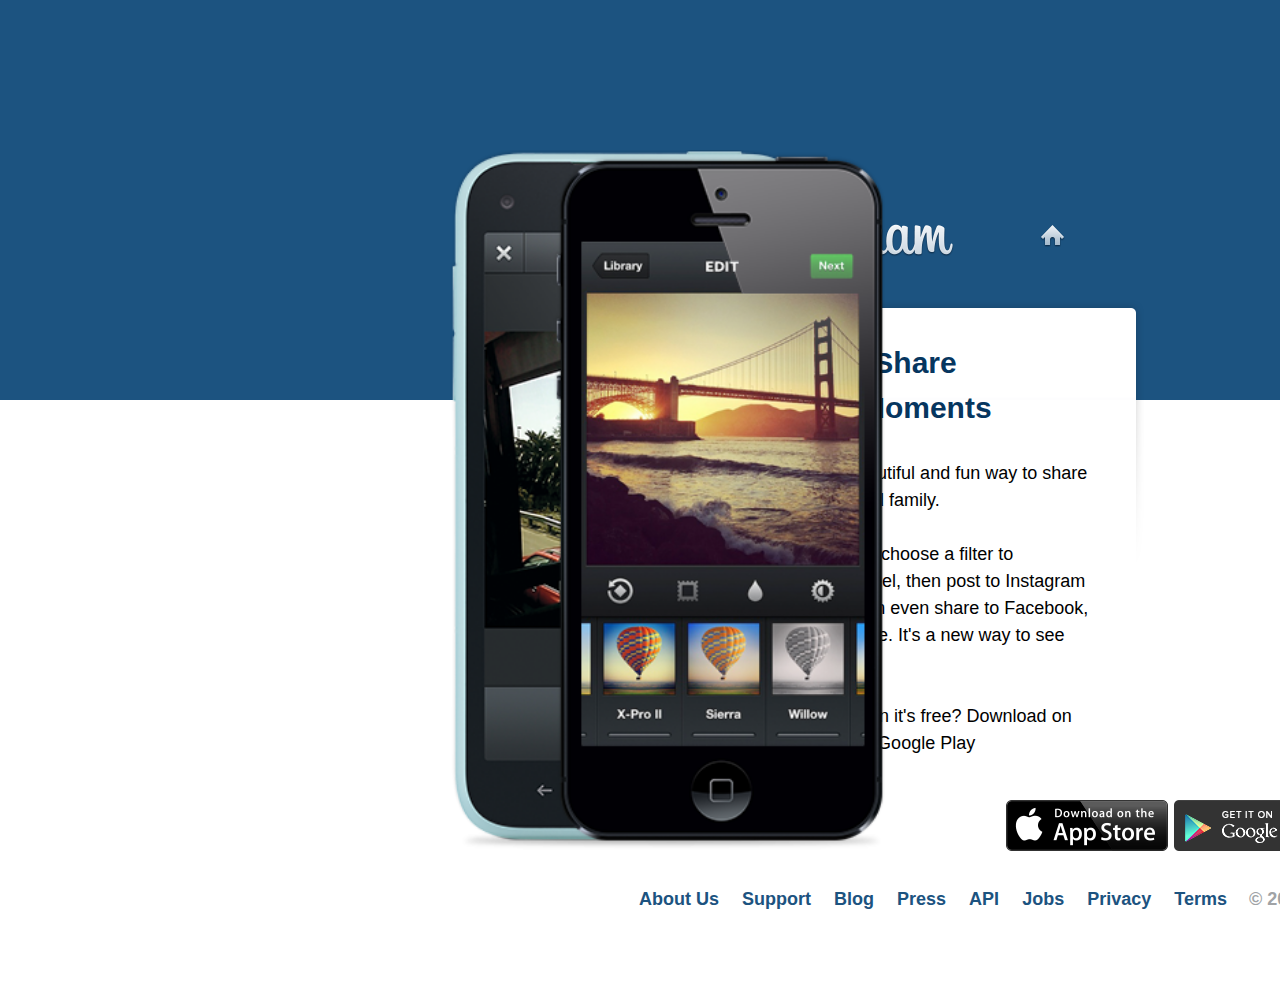
<file: index.html>
<!DOCTYPE html>
<html lang="en">
<head>
  <title>Instagram</title>
  <link rel="stylesheet" href="css/main.css">
</head>
<body>

  <div class="container2">
    <div class="container1"></div>
      <div class="container3">
          <img src="images/brand.png" alt="">
          <div class="home-btn">
            <img src="images/home.png" alt="">
          </div>
          <h2>Capture and Share <br> the World's Moments</h2>
          <p>
            Instagram is a fast, beautiful and fun way to share your life with friends and family. <br><br>
            Take a picture or video, choose a filter to transform its look and feel, then post to Instagram &mdash;
            it's that easy. You can even share to Facebook, Twitter, Tumblr and more. It's a new way to see the world.<br><br>
            Oh yeah, did we mention it's free?
            Download on the App Store
            Get it on Google Play
          </p>
      </div>
    </div>


<footer>
    <img src="images/badge-iphone.png" alt="">
    <img src="images/badge-android.png" alt=""><br><br>
      <a href="">About Us</a>
      <a href="">Support</a>
      <a href="">Blog</a>
      <a href="">Press</a>
      <a href="">API</a>
      <a href="">Jobs</a>
      <a href="">Privacy</a>
      <a href="">Terms</a>

    <span>&copy; 2014 Instagram</span>
</footer>
</body>
</html>
</file>
<file: css/main.css>
/*
Colors to use:
dark blue: #06365f
light blue: #1c5380
*/

body {
  font: 200 16px/1.5 "Helvetica Neue", Helvetica, Arial, sans-serif;
  margin: 0;
}

.container2 {
  background-color: #1c5380;
  height: 400px;
  width: 100%;
  /* position: absolute;
  top: 0;
  left: 0; */
  display: grid;
  grid-template-columns: 50% 50%;

}

.container1 {
height: 700px;
background-image: url("../images/phones.png");
background-size: contain;
background-repeat: no-repeat;
position: relative;
z-index: 1;
transform: translate(450px, 150px);


}

.container3 {

  background-image: url("../images/frame.png");
  background-repeat: no-repeat;

  transform: translate(0, 300px);


}

.container3 p {
  width: 400px;
  transform: translate(50px, -90px);
  font-size: 18px;

}

.container3 h2 {
  font-size: 30px;
  color: #06365f;
  transform: translate(50px, -95px);
}

footer {
  display: inline-block;
  transform: translate(630px, 400px);
  font-size: 18px;

}

footer a {
  padding: 9px;
  text-decoration: none;
  color: #1c5380;

  font-weight: bold;

}

footer span {
  color: #A0A3A6;
  padding: 8px;
  text-transform: uppercase;
  font-weight: bold;
}

footer img {
  display: inline-block;
  transform: translate(375px, 0)
}

.container3 img{
  transform: translate(0px,-100px);
  padding-right: 70px;
}

.home-btn {
  width: 40px;
  height: 25px;

  transform: translate(400px, -60px);
}
</file>
